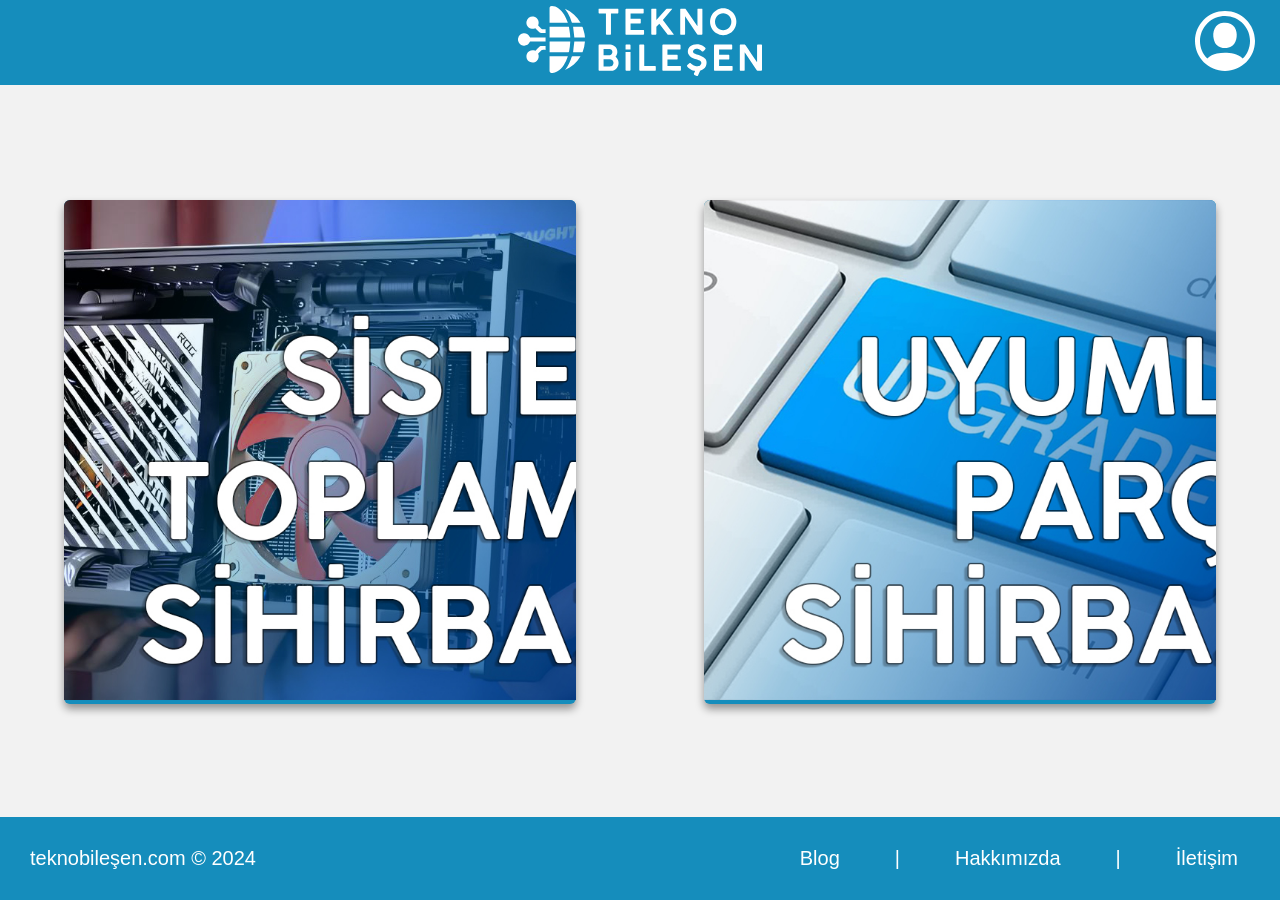
<file: TeknoBileşen.com/index.html>
<?php
include 'parca_veri/anakart.php';
include 'parca_veri/islemci.php';
include 'parca_veri/ekran_karti.php';
include 'parca_veri/kasa.php';
include 'parca_veri/ram.php';
include 'parca_veri/powersupply.php';
include 'parca_veri/sogutma.php';
include 'parca_veri/ssd.php';
include 'parca_veri/hdd.php';
?>

<!DOCTYPE html>
<html lang="en">
    <head>
        <meta charset="utf-8">
        <meta http-equiv="X-UA-Compatible" content="IE=edge">
        <meta name="viewport" content="width=device-width, initial-scale=1.0"> 
        <title>TeknoBileşen.com</title>
        <link rel="stylesheet" href="taslak.css">
        <link rel="icon" href="\favicon.png" type="image/png">

        <style>
            /*CARD*/
            #section-2{
               position: absolute;
               top: 0%;
               width: 100%;
               display: flex;
               justify-content: space-around;
               margin: 200px 0; 
            }
            .card{
                background-color: #158DBC;
                width: 40%;
                box-shadow: 0 5px 9px 0 rgba(0,0,0,0.4);
                border-radius: 6px;
                transition: transform 0.3s ease-in-out;
                animation: fadeIn 2s ease-in-out;
            }
            .card:hover{
                opacity: 0.7; 
                transform: scale(1.02); 
            }
            .card img{
                width: 100%;
                height: 500px;
                object-fit: cover;
            }
            .container{
                padding: 5px 15px;
            }
            .container p{
                margin: 0px 0;
            }
            img{
                border-radius: 6px 6px 0 0;
                width: 100%;
            }
            p{
                font-size: 19px;
            }
        </style>
    </head>

    <body>
        <header> 
            <div class="logo">
                <a href="index.html">
                <img src="Resimler/Anamenü/tekno_bilesen_logo.svg">
                </a>
            </div>

            <div class="account-icon">
                <a href="login.php">
                <img src="Resimler/Anamenü/account_icon.svg">
                </a>
            </div>
        </header>
        
        <main>
            <section id="section-1">
            </section>

            <section id="section-2">
                <div class="card">
                    <a href="sistem_topla.php">
                    <img src="Resimler/Anamenü/donanim-topla.jpg" alt="">
                    </a>
                </div>

                <div class="card">
                    <a href="uyumlu_parca.php">
                    <img src="Resimler/Anamenü/donanim-yükselt.jpg" alt="">
                    </a>
                </div>
            </section>
        </main>
        

            <footer style="position: fixed; bottom: 0; width: 100%;">
                <div class="footer-content">
                <div class="text-1">teknobileşen.com © 2024</div>  
                <div class="text-2">  
                    <nav>             
                    <ul>
                        <li><a href="blog.html">Blog</a></li> | <li><a href="hakkimizda.html">Hakkımızda</a></li> | <li><a href="iletisim.html">İletişim</a></li>
                    </ul>
                </nav> 
                </div>
                </div>                        
            </footer>
    </body>
</html>
</file>
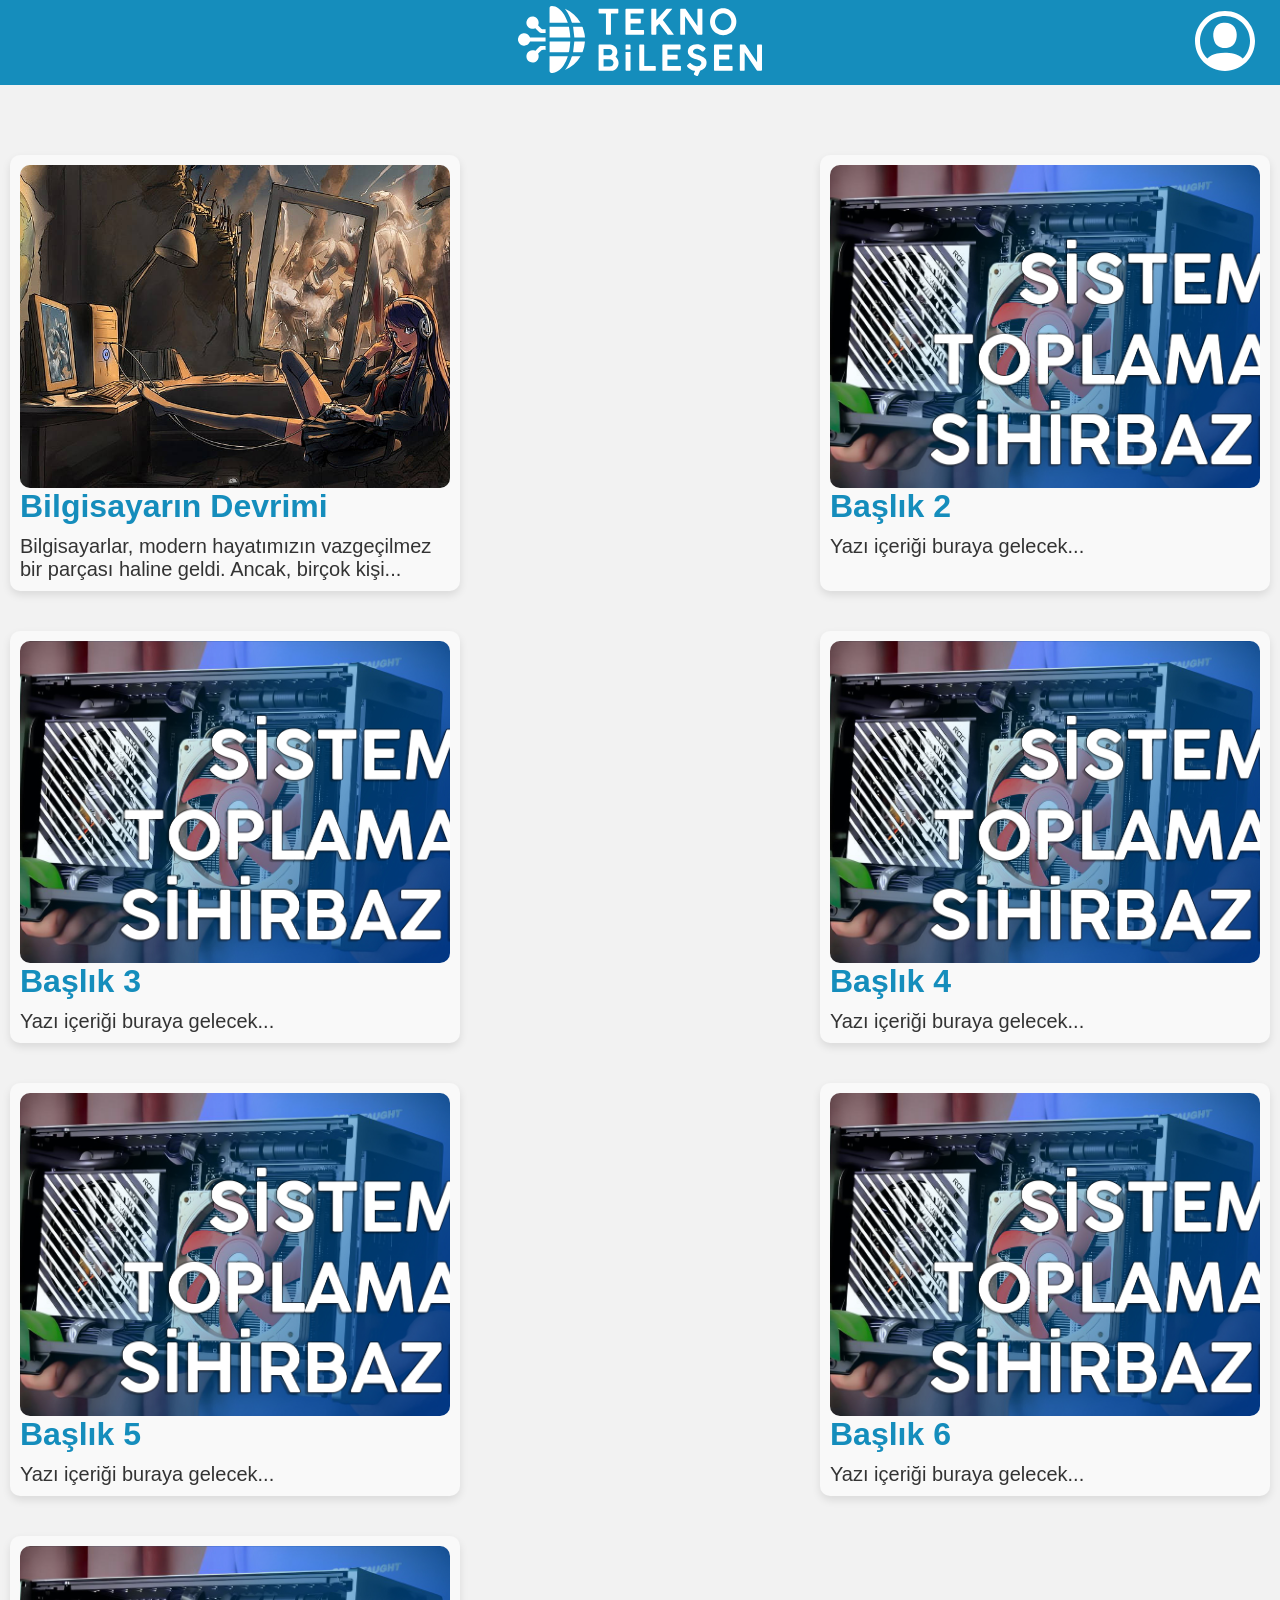
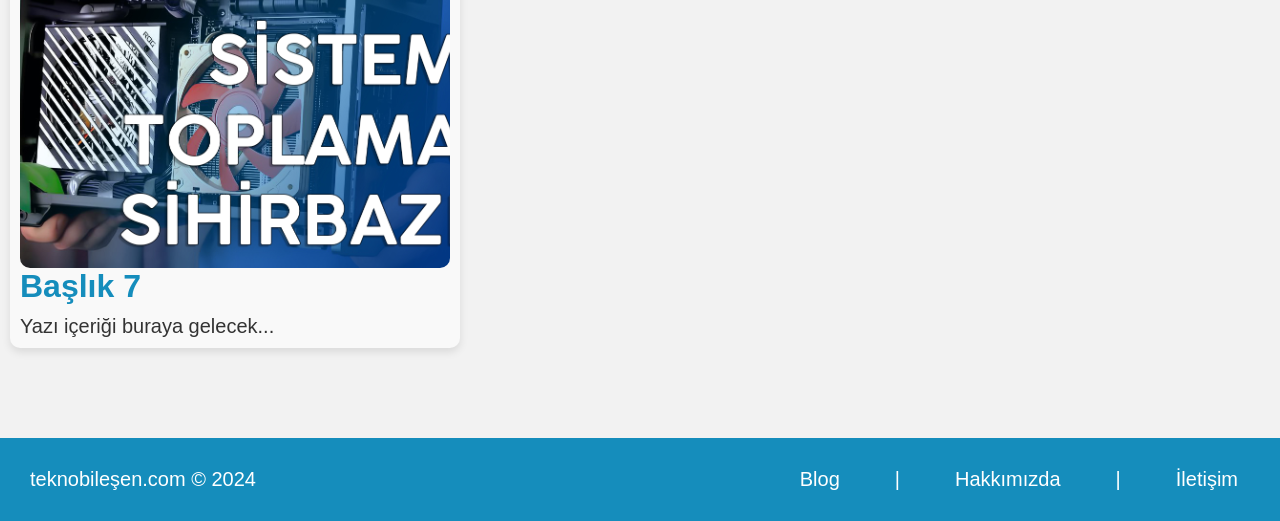
<file: TeknoBileşen.com/blog.html>
<!DOCTYPE html>
<html lang="en">
<head>
    <meta charset="UTF-8">
    <meta http-equiv="X-UA-Compatible" content="IE=edge">
    <meta name="viewport" content="width=device-width, initial-scale=1.0"> 
    <title>Blog - TeknoBileşen.com</title>
    <link rel="stylesheet" href="taslak.css">
    <link rel="stylesheet" href="blog.css">
    <link rel="icon" href="\favicon.png" type="image/png">
</head>
<body>
    <header> 
        <div class="logo">
            <a href="index.html">
                <img src="Resimler/Anamenü/tekno_bilesen_logo.svg">
            </a>
        </div>

        <div class="account-icon">
            <a href="login.php">
                <img src="Resimler/Anamenü/account_icon.svg">
            </a>
        </div>
    </header>

    <div class="blog-container">
        
        <div class="blog-posts">
            <div class="blog-post">
                <a href="/blog/bilgisayarın-devrimi.html">
                    <div class="post-image" style="background-image: url(Resimler/blog_resimler/anime-girl-puts-foot-on-laptop-table-with-fighting-robots-ofsm0gjzxbki9953.jpg);"></div>
                </a>
                <h2><a href="/blog/bilgisayarın-devrimi.html">Bilgisayarın Devrimi </a></h2>
                <p>Bilgisayarlar, modern hayatımızın vazgeçilmez bir parçası haline geldi. Ancak, birçok kişi...</p>
            </div>

            <div class="blog-post">
                <a href="">
                    <div class="post-image" style="background-image: url(Resimler/Anamenü/donanim-topla.jpg);"></div>
                </a>
                <h2><a href="">Başlık 2</a></h2>
                <p>Yazı içeriği buraya gelecek...</p>
            </div>

            <div class="blog-post">
                <a href="">
                    <div class="post-image" style="background-image: url(Resimler/Anamenü/donanim-topla.jpg);"></div>
                </a>
                <h2><a href="">Başlık 3</a></h2>
                <p>Yazı içeriği buraya gelecek...</p>
            </div>

            <div class="blog-post">
                <a href="">
                    <div class="post-image" style="background-image: url(Resimler/Anamenü/donanim-topla.jpg);"></div>
                </a>
                <h2><a href="">Başlık 4</a></h2>
                <p>Yazı içeriği buraya gelecek...</p>
            </div>

            <div class="blog-post">
                <a href="">
                    <div class="post-image" style="background-image: url(Resimler/Anamenü/donanim-topla.jpg);"></div>
                </a>
                <h2><a href="">Başlık 5</a></h2>
                <p>Yazı içeriği buraya gelecek...</p>
            </div>

            <div class="blog-post">
                <a href="">
                    <div class="post-image" style="background-image: url(Resimler/Anamenü/donanim-topla.jpg);"></div>
                </a>
                <h2><a href="">Başlık 6</a></h2>
                <p>Yazı içeriği buraya gelecek...</p>
            </div>

            <div class="blog-post">
                <a href="">
                    <div class="post-image" style="background-image: url(Resimler/Anamenü/donanim-topla.jpg);"></div>
                </a>
                <h2><a href="">Başlık 7</a></h2>
                <p>Yazı içeriği buraya gelecek...</p>
            </div>
        </div>
    </div>

    <footer>
        <div class="footer-content">
            <div class="text-1">teknobileşen.com © 2024</div>  
            <div class="text-2">  
                <nav>             
                    <ul>
                        <li><a href="blog.html">Blog</a></li> | <li><a href="hakkimizda.html">Hakkımızda</a></li> | <li><a href="iletisim.html">İletişim</a></li>
                    </ul>
                </nav> 
            </div>
        </div>                        
    </footer>
</body>
</html>
</file>
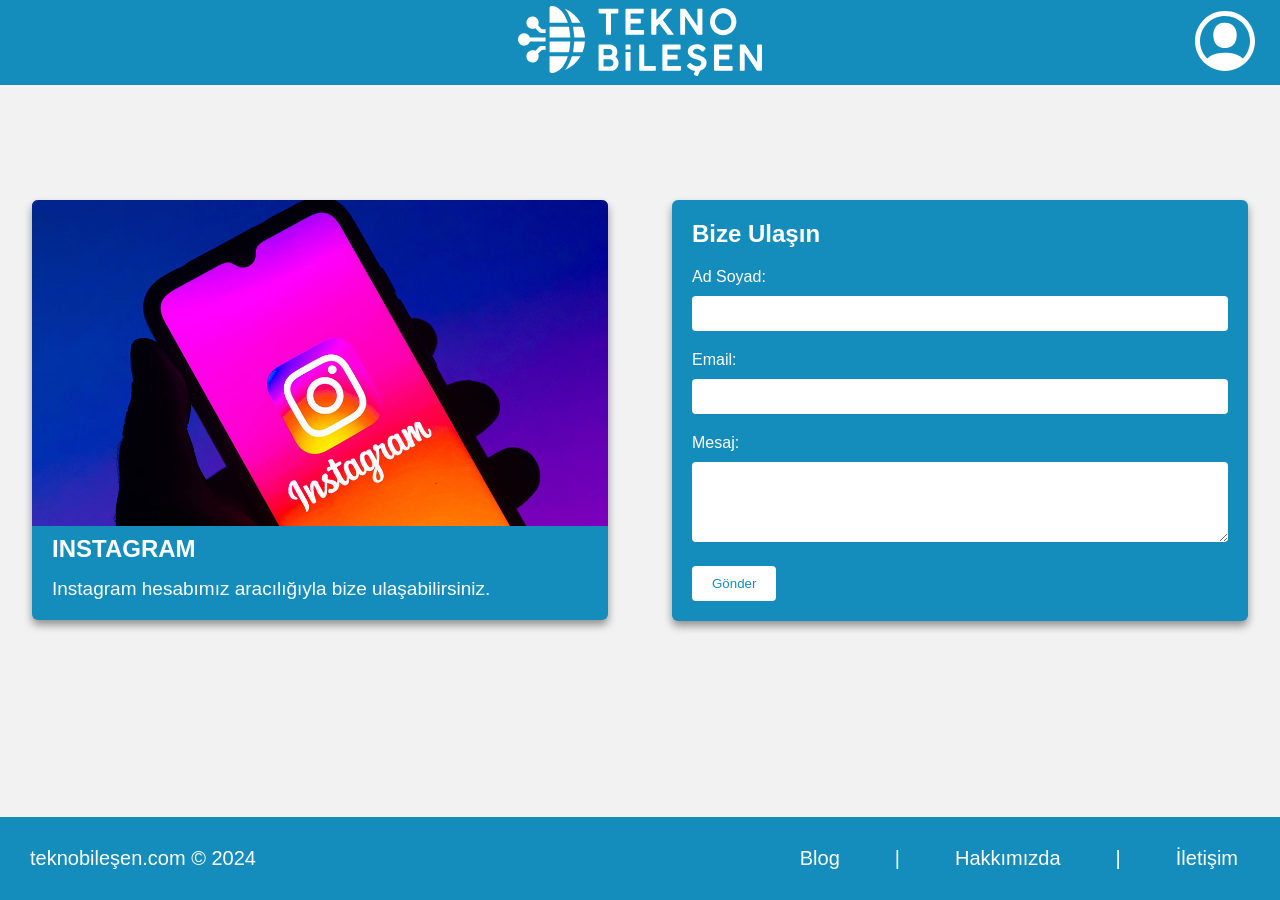
<file: TeknoBileşen.com/iletisim.html>
<!DOCTYPE html>
<html lang="en">
    <head>
        <meta charset="utf-8">
        <meta http-equiv="X-UA-Compatible" content="IE=edge">
        <meta name="viewport" content="width=device-width, initial-scale=1.0"> 
        <title>İletişim - TeknoBileşen.com</title>
        <link rel="stylesheet" href="taslak.css">
        <link rel="icon" href="Resimler/favicon/favicon.png" type="image/png">
        
        <style>
            /*CARD*/
            #section-2{
               display: flex;
               flex-direction: row;
               justify-content: space-around;
               margin: 100px 0; 
               align-items: flex-start;
            }
            .card, .contact-form {
                background-color: #158DBC;
                width: 45%;
                box-shadow: 0 5px 9px 0 rgba(0,0,0,0.4);
                border-radius: 6px;
                transition: transform 0.3s ease-in-out;
                animation: fadeIn 2s ease-in-out;
                margin: 15px 0;
                display: flex;
                flex-direction: column;
                justify-content: space-between;
            }
            .card a{
                color: black;
                text-decoration: none;
            }
            .card:hover{
                opacity: 0.7; 
                transform: scale(1.05);
            }
            .card img{
                width: 100%;
                height: 326px;
                object-fit: cover;
                border-radius: 6px 6px 0 0;
            }
            .container{
                padding: 5px 20px;
                color: white;
            }
            .container p{
                margin: 15px 0;
            }
            p{
                font-size: 19px;
            }
            /* Form Styles */
            .contact-form {
                padding: 20px;
                color: white;
            }
            .contact-form h2 {
                margin-bottom: 20px;
            }
            .contact-form label {
                display: block;
                margin-bottom: 10px;
            }
            .contact-form input, .contact-form textarea {
                width: 100%;
                padding: 10px;
                margin-bottom: 20px;
                border: none;
                border-radius: 4px;
            }
            .contact-form button {
                background-color: white;
                color: #158DBC;
                border: none;
                padding: 10px 20px;
                border-radius: 4px;
                cursor: pointer;
            }
        </style>
    </head>

    <body>
        <header> 
            <div class="logo">
                <a href="index.html">
                <img src="Resimler/Anamenü/tekno_bilesen_logo.svg">
                </a>
            </div>

            <div class="account-icon">
                <a href="login.php">
                <img src="Resimler/Anamenü/account_icon.svg">
                </a>
            </div>
        </header>

        <main>
            <section id="section-2">
                <div class="card">
                    <a href="https://www.instagram.com/teknobilesen/" target="_blank">
                    <img src="Resimler/İletişim/instagram.jpg" alt="">
                    <div class="container">
                        <h2>INSTAGRAM</h2>
                        <p>Instagram hesabımız aracılığıyla bize ulaşabilirsiniz.</p>
                    </div>
                    </a>
                </div>
            
                <!-- Contact Form Card -->
                <div class="contact-form">
                    <h2>Bize Ulaşın</h2>
                    <form id="contactForm" action="#" method="post">
                        <label for="name">Ad Soyad:</label>
                        <input type="text" id="name" name="name" required>
                        
                        <label for="email">Email:</label>
                        <input type="email" id="email" name="email" required>
                        
                        <label for="message">Mesaj:</label>
                        <textarea id="message" name="message" rows="4" required></textarea>
                        
                        <button type="submit">Gönder</button>
                    </form>
                </div>
            </section>
        </main>

        <footer style="position: fixed; bottom: 0; width: 100%;">
                <div class="footer-content">
                <div class="text-1">teknobileşen.com © 2024</div>  
                <div class="text-2">  
                    <nav>             
                    <ul>
                        <li><a href="blog.html">Blog</a></li> | <li><a href="hakkimizda.html">Hakkımızda</a></li> | <li><a href="iletisim.html">İletişim</a></li>
                    </ul>
                </nav> 
                </div>
                </div>                        
            </footer>

        <script>
            document.getElementById('contactForm').addEventListener('submit', function(event) {
                event.preventDefault();
                alert('Formunuz gönderildi');
                this.submit();
            });
        </script>
    </body>
</html>
</file>
<file: TeknoBileşen.com/taslak.css>
/* MENÜ */

* {
    padding: 0;
    margin: 0;
    box-sizing: border-box;
}
body {
    font-family: Arial, sans-serif;
    margin: 0;
    padding: 0;
    background-color: #f2f2f2;
}

header {
    height: 85px;
    display: flex;
    justify-content: center;
    align-items: center;
    background-color: #158DBC;
    padding: 20px 25px;
}

header .logo {
    display: flex;
    justify-content: center;
    align-items: center;
    flex: 1;
}

header .account-icon {
    position: absolute;
    right: 25px;
}

.logo img {
    height: 70px;
    width: auto;
}

.account-icon img {
    height: 60px;
    width: auto;
}

/*FOOTER*/
footer{
   background-color: #158DBC; 
   color: white;
   font-size: 20px;
   padding: 20px 0;
}

.footer-content{
   display: flex;
   justify-content: space-between;
   align-items: center;
}

.text-1{
    padding-left: 30px;
    padding-bottom: 0px;
}

.text-2{
    display: flex;
    justify-content: flex-end;
    align-items: center;
    padding-right: 30px;
}

.text-2 nav ul{
    display: flex;
    justify-content: space-between;
    align-items: center;
    padding-right: 60px;
}

nav{
    display: inline-block;
    width: calc(100% - 103px);
}
nav ul{
   list-style-type: none; 
}
nav ul li{
    display: inline;
    margin: 10px 30px;
}
nav ul li a{
    text-decoration: none;
    color: white;
    padding: 15px 25px;
    font-size: 20px;
} 
nav ul li a:hover{
    background-color: white; 
    color: black;
}
</file>
<file: TeknoBileşen.com/blog.css>
.blog-container {
    margin: 30px auto;
    max-width: 1500px;
    padding: 20px 10px;
    overflow: hidden;
}

.blog-header {
    text-align: center;
    margin-bottom: 30px;
}

.blog-header h1 {
    color: #158DBC;
    font-size: 42px;
}

.blog-posts {
    display: flex;
    flex-wrap: wrap;
    justify-content: space-between;
    margin-top: 20px; /* Boşluk düşmesini önlemek için negatif margin */
}

.blog-post {
    width: 450px; /* Üç sütunlu düzen için genişlik hesaplaması */
    background-color: #f9f9f9;
    padding: 10px; /* Padding değerini artırdık */
    border-radius: 10px;
    box-shadow: 0 4px 8px rgba(0, 0, 0, 0.1);
    margin-bottom: 40px; /* Dikey boşluk */
    position: relative; /* Görsel kırpma için container'ı göreceli olarak ayarlayalım */
}

.blog-post:nth-child(3n) {
    margin-right: 0; /* Her üçüncü sütun için sağ boşluk olmasın */
}

.blog-post .post-image {
    width: 100%;
    padding-top: 75%; /* 4:3 oranı (3/4 = 0.75) */
    background-size: cover; /* Resmi container'a sığdır */
    background-position: center; /* Resmi ortala */
    border-radius: 10px; /* Köşe yuvarlama efekti */
}

.blog-post h2 {
    color: #158DBC;
    font-size: 32px; /* Başlık font boyutunu büyüttük */
    margin-bottom: 10px;
}

.blog-post h2 a {
    text-decoration: none; /* Linklerin altını çizme */
    color: #158DBC; /* Link rengi */
}

.blog-post p {
    color: #333;
    font-size: 20px; /* Yazı içeriğinin boyutunu büyüttük */
}
</file>
